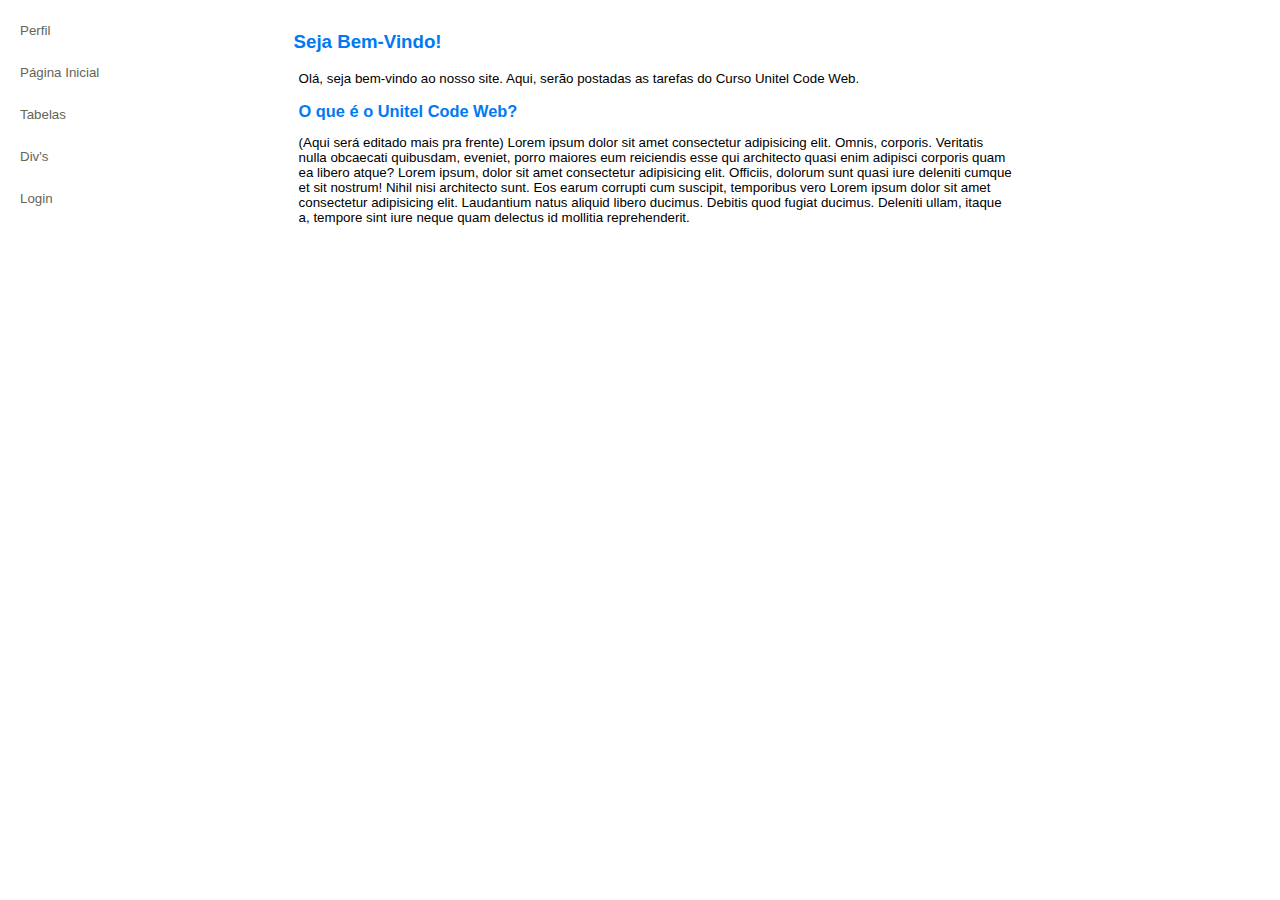
<file: index.html>
<html lang="pt-pt">
<head>
    <meta charset="UTF-8">
    <meta http-equiv="X-UA-Compatible" content="IE=edge">
    <meta name="viewport" content="width=device-width, initial-scale=1.0">
    <title>Tarefas</title>
    <frameset cols="20%,*">
        <frame src="./assets/pages/menu.html" name="menu"   noresize frameborder="0" scrolling="no"/>
        <frame src="./assets/pages/início.html" name="inicio" frameborder="0" />
    </frameset>
</head>

</html>
</file>
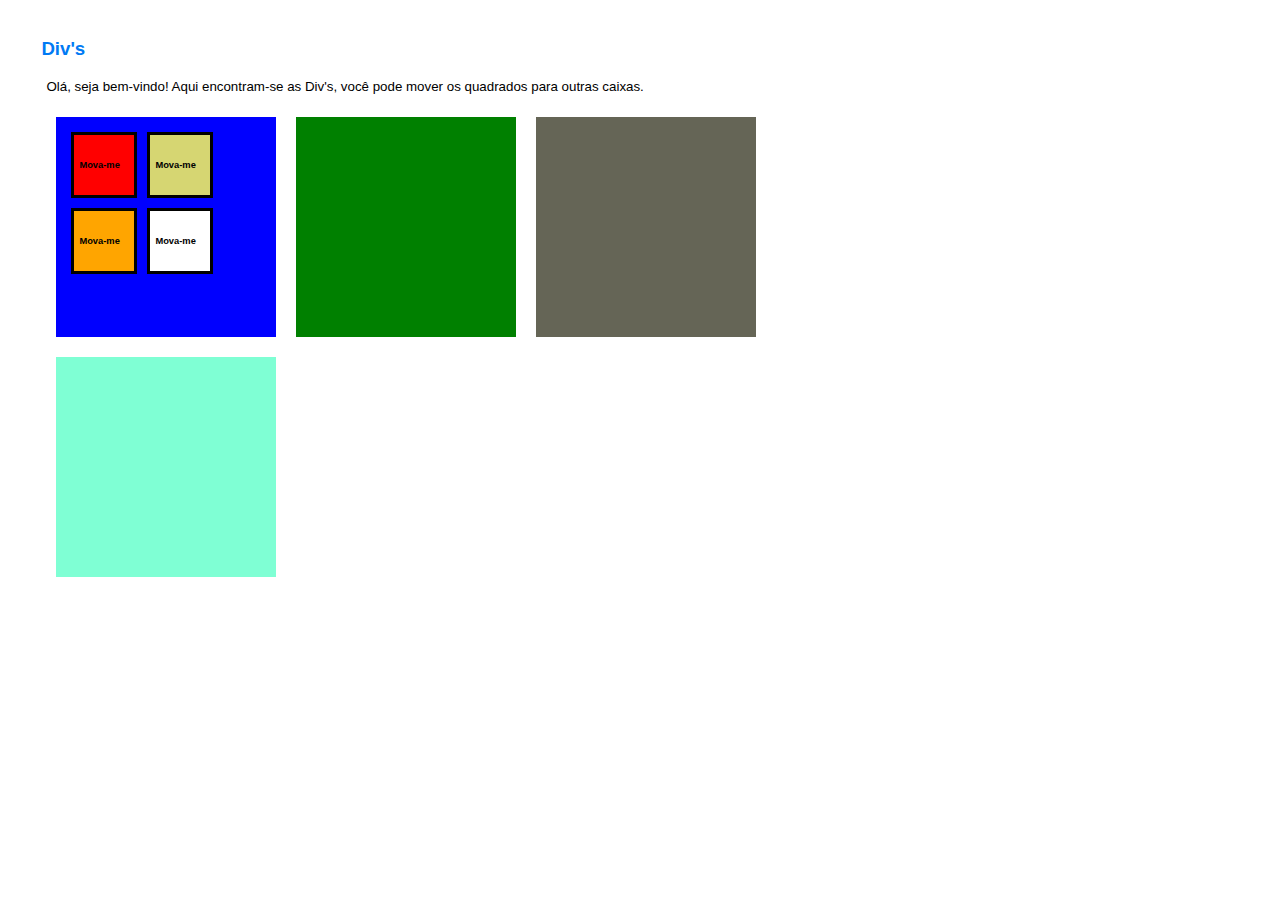
<file: assets/pages/div.html>
<!DOCTYPE HTML>
	<html> 
		<head> 
			<meta content="text/html; charset=UTF-8" http-equiv="content-type"/>
			<title>
				Div's
			</title>
            <link rel="stylesheet" href="../css/estilo.css">
			<script src="../js/index.js"></script> 
		</head>  
		<body>  
            <div id="right">
                <h1 class="topictitle1">
                    Div's
                </h1>
                <div class="section">
                    Olá, seja bem-vindo! Aqui encontram-se as Div's, você pode mover os quadrados para outras caixas.
                </div>
                <strong>
			<div id="boxA"  ondrop="return dragDrop(event)" 4 ondragover="return dragOver(event)">   
				<div id="caixa" draggable="true" ondragstart="return dragStart(event)">
					Mova-me
				</div>  
				<div id="caixa4" draggable="true" ondragstart="return dragStart(event)">
					Mova-me
				</div> 
                <div id="caixa2" draggable="true" ondragstart="return dragStart(event)">
					Mova-me
				</div> 
                <div id="caixa3" draggable="true" ondragstart="return dragStart(event)">
					Mova-me
				</div> 
			</div>
			<div id="boxB" ondrop="return dragDrop(event)"  ondragover="return dragOver(event)">  
			</div>
            <div id="boxC" ondrop="return dragDrop(event)"  ondragover="return dragOver(event)">  
			</div>
            <div id="boxD" ondrop="return dragDrop(event)"  ondragover="return dragOver(event)">  
			</div>
            </div>
		</body> 
	</html>
</file>
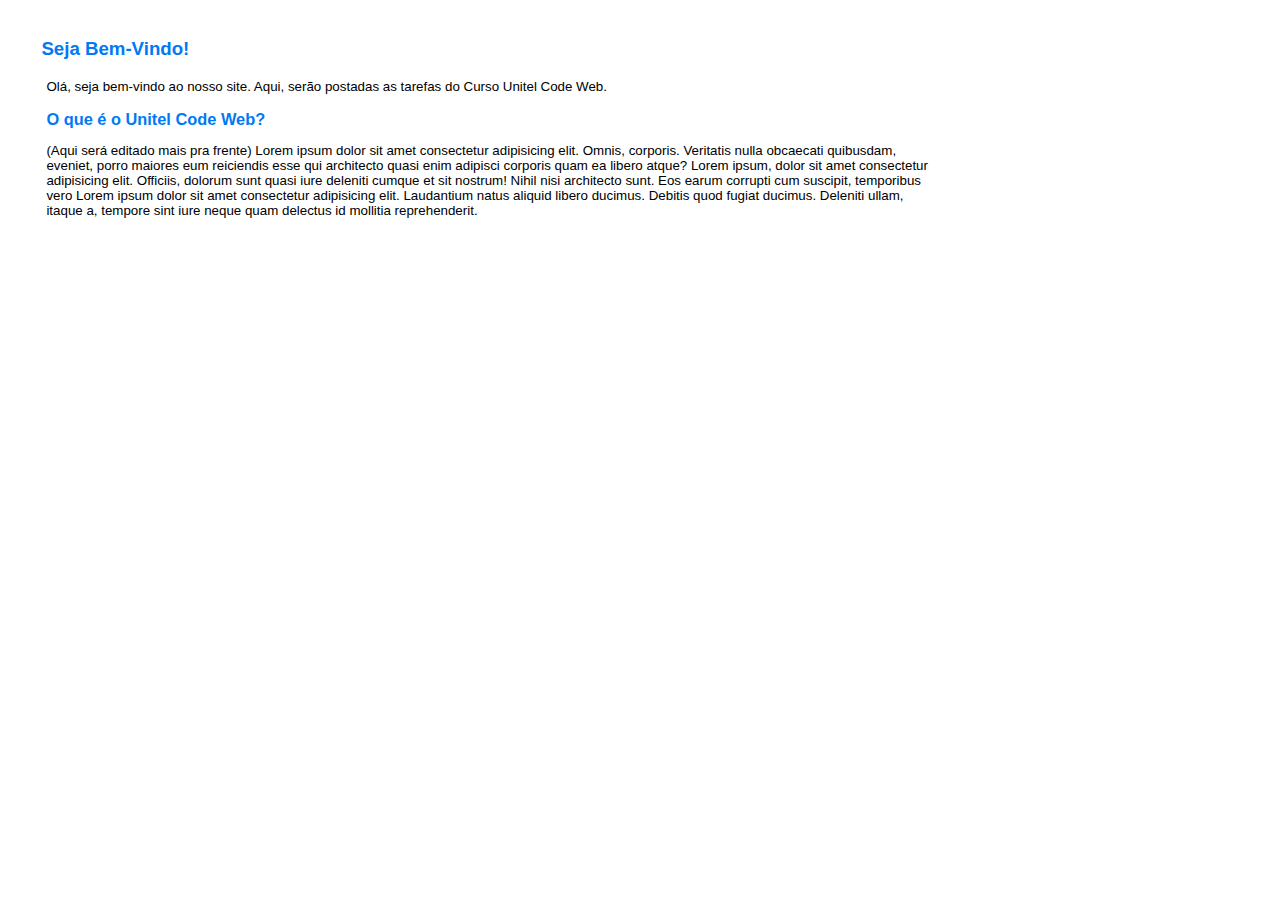
<file: assets/pages/início.html>
<!DOCTYPE HTML>
<html lang="pt-pt">
<head>
    <meta charset="UTF-8">
    <title> Inicio</title>
    <link rel="stylesheet" href="../css/estilo.css">
</head>
<body>
    <div id="right">
        <h1 class="topictitle1">Seja Bem-Vindo!</h1>
        <div>
            <div class="section">   
                <p>
                    Olá, seja bem-vindo ao nosso site. Aqui, serão postadas as tarefas do Curso Unitel Code Web.
                </p>
            </div>
            <div class="sectiontitle">
                <h4 class="topictitle3">
                    O que é o Unitel Code Web?
                </h4>
            </div>
            <div class="section">
                (Aqui será editado mais pra frente) Lorem ipsum dolor sit amet consectetur adipisicing elit. Omnis, corporis. 
                Veritatis nulla obcaecati quibusdam, eveniet, porro maiores eum reiciendis esse qui architecto quasi enim adipisci corporis quam ea libero atque?
                Lorem ipsum, dolor sit amet consectetur adipisicing elit. Officiis, dolorum sunt quasi iure deleniti cumque et sit nostrum! Nihil nisi architecto sunt. 
                Eos earum corrupti cum suscipit, temporibus vero Lorem ipsum dolor sit amet consectetur adipisicing elit. Laudantium natus aliquid libero ducimus. 
                Debitis quod fugiat ducimus. Deleniti ullam, itaque a, tempore sint iure neque quam delectus id mollitia reprehenderit.
            </div>
    </div>
</body>
</html>
</file>
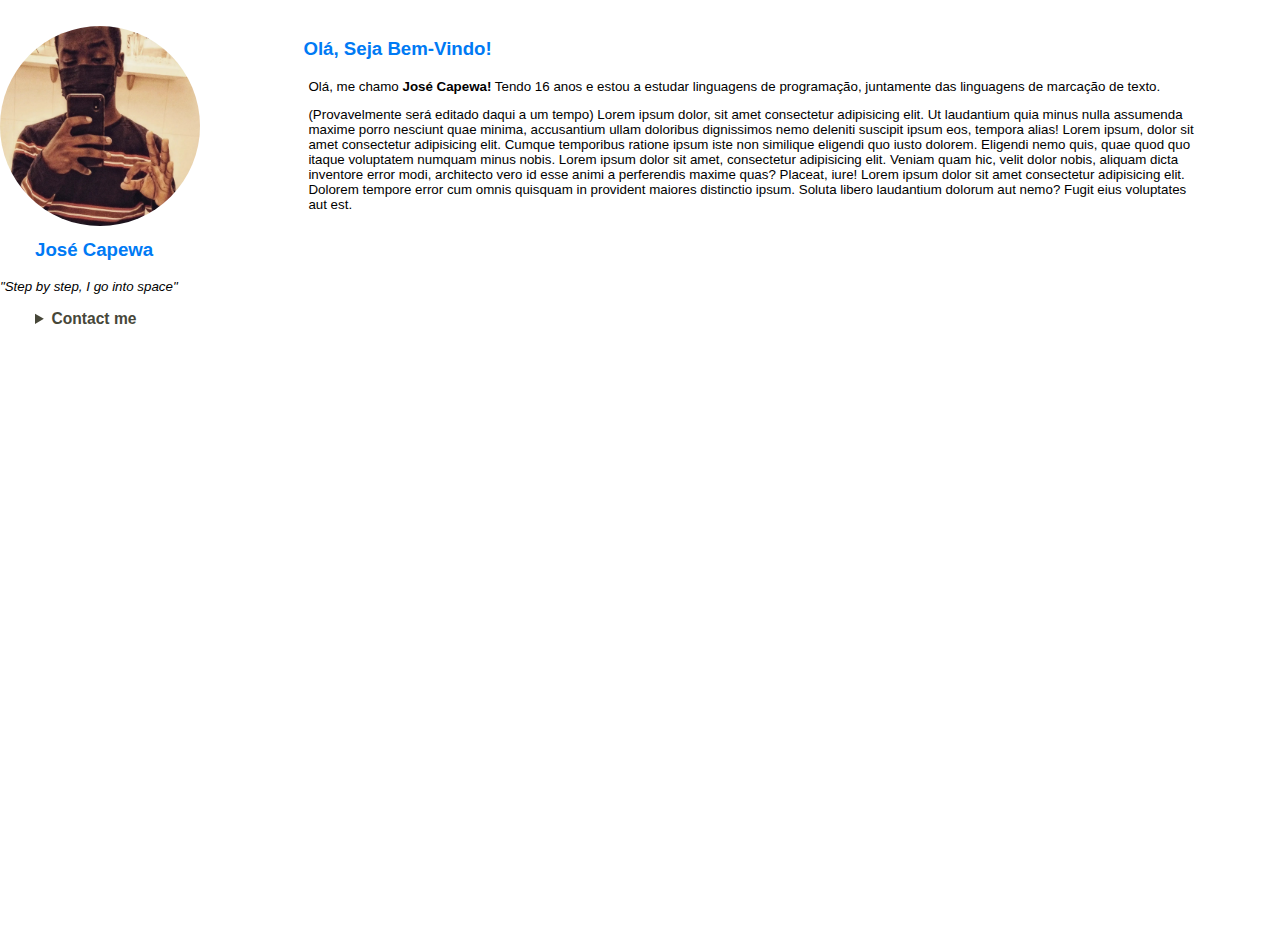
<file: assets/pages/sobre-mim.html>
<!DOCTYPE html>
<html lang="pt-pt">
<head>
    <meta charset="UTF-8">
    <meta http-equiv="X-UA-Compatible" content="IE=edge">
    <meta name="viewport" content="width=device-width, initial-scale=1.0">
    <title>sobre-mim</title>
    <link rel="stylesheet" href="../css/estilo.css">
</head>
<body>
    <div id="navigation">
        <img class="img" src="../img/me.jpg" alt="José Capewa">
        <h1 class="topictitle1 me">
            José Capewa
        </h1>
        <div class="section">
            <i>"Step by step, I go into space"</i><p>
            <h4 class="topictitle3">
                <details  class="contact">
                    <summary>
                        Contact me
                    </summary>
                    <p>
                        <address>
                        <a href="mailto:capewajose@gmail.com" target="_blank">
                            Email
                        </a>
                    </p>
                    <p>
                        <a href="https://www.facebook.com/jose.capewa.3" target="_blank">
                            Facebook
                        </a>
                    </p>
                    <p>
                        <a href="https://www.instagram.com/capewajsoe56" target="_blank">
                            Instagram
                        </a>
                    </p>
                    </address>
                </details>
            </h4>            
        </div>
    </div>
    <div id="right2">
        <h1 class="topictitle1">
            Olá, Seja Bem-Vindo!
        </h1>
    <div class="section">
        <p>
            Olá, me chamo <strong>José Capewa!</strong> Tendo 16 anos e estou a estudar linguagens de programação, juntamente das linguagens de marcação de texto.<p> 
            (Provavelmente será editado daqui a um tempo) Lorem ipsum dolor, sit amet consectetur adipisicing elit. Ut laudantium quia minus nulla assumenda maxime porro nesciunt quae minima, accusantium ullam doloribus dignissimos nemo deleniti suscipit ipsum eos, tempora alias!
            Lorem ipsum, dolor sit amet consectetur adipisicing elit. Cumque temporibus ratione ipsum iste non similique eligendi quo iusto dolorem. Eligendi nemo quis, quae quod quo itaque voluptatem numquam minus nobis.
            Lorem ipsum dolor sit amet, consectetur adipisicing elit. Veniam quam hic, velit dolor nobis, aliquam dicta inventore error modi, architecto vero id esse animi a perferendis maxime quas? Placeat, iure!
            Lorem ipsum dolor sit amet consectetur adipisicing elit. Dolorem tempore error cum omnis quisquam in provident maiores distinctio ipsum. Soluta libero laudantium dolorum aut nemo? Fugit eius voluptates aut est. 
        </p>
    </div>
</body>
</html>
</file>
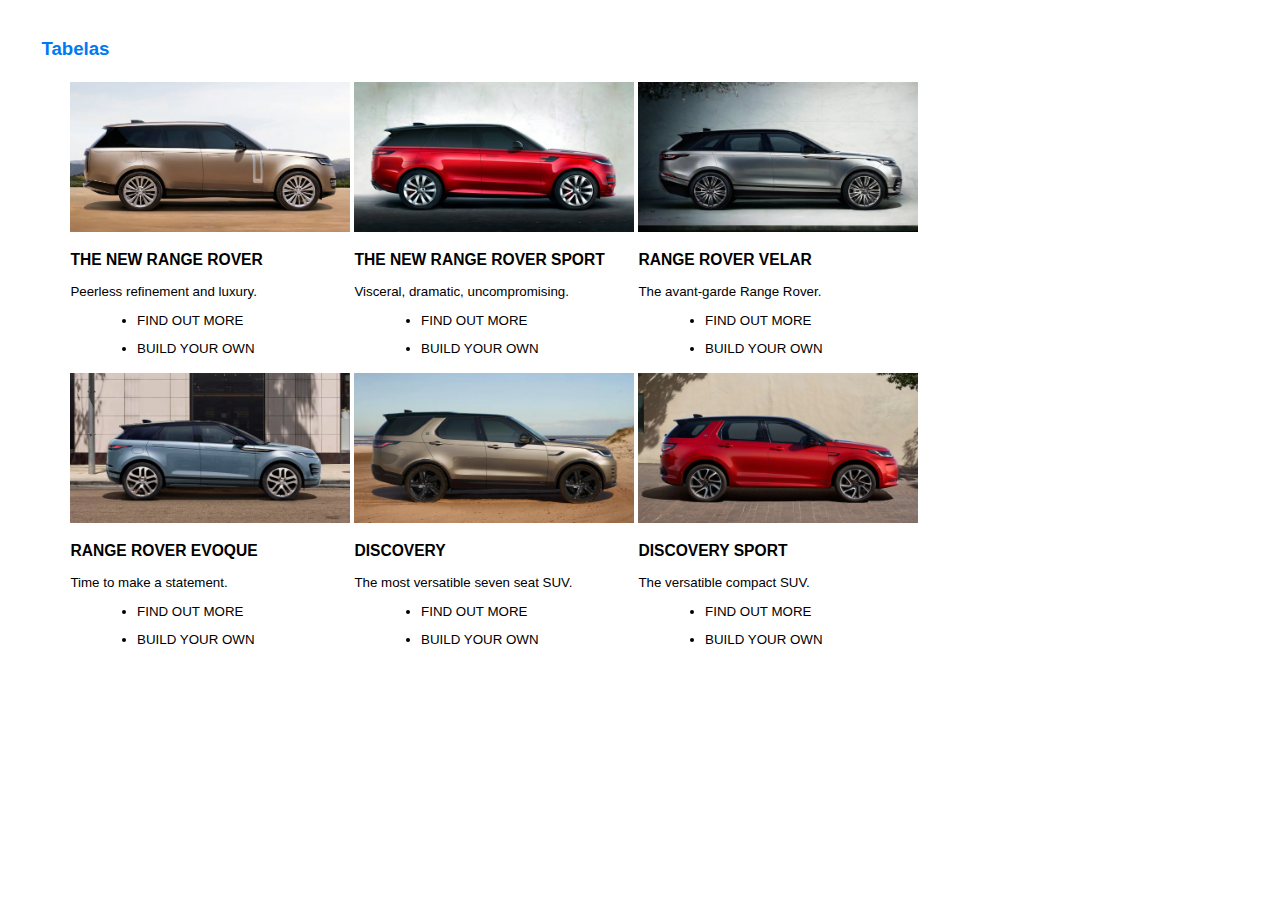
<file: assets/pages/tabelas.html>
<!DOCTYPE html>
<html lang="pt-ao">
	<head>
		<meta charset="UTF-8">
		<title> Land rover </title>
		<link rel="stylesheet" href="../css/estilo.css">
	</head>
<body>
	<div id="right">
	<h1 class="topictitle1">
		Tabelas
	</h1>
	<table border="0" align="center">
		<tbody>
			<tr>
				<td>
					<a href="" name="The New Range Rover">
     					<img src="../img/Landrover1.jpg" width="280" height="150">
					</a>
					<h3>THE  NEW RANGE ROVER</h3>
					<p>
						Peerless refinement and luxury.
					</p>
					<p>
			 		<ul>
						<li>
							<a href="">
								FIND OUT MORE
							</a>
						</li>
						<p>
							<li>
								<a href="">
									BUILD YOUR OWN
								</a>
							</li>
						</p>
					</td>
					<td>
						<a href="" name="The New Range Rover Sport">
     						<img src="../img/Landrover2.jpg" width="280" height="150">
						</a>	
						<h3>
							THE  NEW RANGE ROVER SPORT
						</h3>
						<p>
							Visceral, dramatic, uncompromising.
						</p>
						<p>
				        <ul>
							<li>
								<a href="">
									FIND OUT MORE
								</a>
							</li>
							<p>
								<li>
									<a href="">
										BUILD YOUR OWN
									</a>
								</li>
							</p>
						</ul>
					</td>
					<td>
						<a href="" name="Range Rover VELAR">
     						<img src="../img/Landrover3.jpg" width="280" height="150">
						</a>
						<h3>
							RANGE ROVER VELAR
						</h3>
						<p>
							The avant-garde Range Rover.
						</p>
						<p>
				    	<ul>
							<li>
								<a href="">
									FIND OUT MORE
								</a>
							</li>
							<p>
								<li>
									<a href="">
										BUILD YOUR OWN
									</a>
								</li>
							</p>
						</ul>
					</td>
				</tr>
				<tr>
					<td>
						<a href="" name="Range Rover Evoque">
     							<img src="../img/Landrover4.jpg" width="280" height="150">
						</a>
						<h3>
							RANGE ROVER EVOQUE
						</h3>
						<p>
							Time to make a statement.
						</p>
						<p>
				        <ul>    
							<li>
								<a href="">
									FIND OUT MORE
								</a>
							</li>
							<p>
								<li>
									<a href="">
										BUILD YOUR OWN
									</a>
								</li>
							</p>
						</ul>
					</td>
					<td>
						<a href="" name="Discovery">
     						<img src="../img/Landrover5.jpg" width="280" height="150">
						</a>
						<h3>
							DISCOVERY
						</h3>
						<p>
							The most versatible seven seat SUV.
						</p>
						<p>
				        <ul>
							<li>
								<a href="">
									FIND OUT MORE
								</a>
							</li>
							<p>
								<li>
									<a href="">
										BUILD YOUR OWN
									</a>
								</li>
							</p>
						</ul>
					</td>
					<td>
						<a href="" name="Discovery Sport">
     						<img src="../img/Landrover6.jpg" width="280" height="150">
						</a>
						<h3>
							DISCOVERY SPORT
						</h3>
						<p>
							The versatible compact SUV.
						</p>
						<p>
				    	<ul>
							<li>
								<a href="">
									FIND OUT MORE
								</a>
							</li>
							<p>
								<li>
									<a href="">
										BUILD YOUR OWN
									</a>
								</li>
							</p> 
						</ul>     	
					</td>
				</tr>
			</tbody>
		</table>
		</div>
	</body>
</html>
</file>
<file: assets/css/estilo.css>
body
{	font-size: 10pt;
	font-family: Arial;
}
#navigation
 {
        position: absolute;
        left:0px; 
        top:0px; 
        width: 229px;
        height: 100%;
	overflow: auto;
        margin: 0px;
        padding: 2% 0px 0px 0px;
        border-style: solid;
        border-right-color: rgb(214,214,214);
        border-top-color: rgb(255,255,255);
        border-bottom-color: rgb(255,255,255);
        border-left-color: rgb(255,255,255);
        border:1px;
        border-width: 0px 6px 0px 0px;
}
#right, #right2{ 
        position: absolute;
        top:0px; 
        width:70%;
        height:90%; 
        padding: 3% 2% 0px 3%;
        border-width: 0px 2% 0px 0px;
        border-color: rgb(255,255,255);

}
#right2{
        left: 270px;
}
li ul {	
        margin-top: 0.6em;
}
li { 
        margin-top: 0.6em; 
        margin-bottom: 0.6em;
}
ul{
        margin-top: 1em; 
        margin-bottom: 1em; 
        margin-left:2.0em; 
}

#navigation ul
 {
        list-style: none;
        margin: 0;
        padding: 0;
}
#navigation li a, li a
 {
        margin-top: 10px;
        height: 24px;
        width: 200px;
        text-decoration: none;
        color: black;
}

#navigation li a:link,#navigation li a:visited 
{
        color: #656556;
        display: block;
        background:  url('../img/Buttun_Normal.gif');
        padding: 8px 0 0 20px;
}
#navigation li a:hover, #navigation li #current 
{
        color: #474739;
        display: block;
        background:  url('../img/Buttun_Current.gif');
        padding: 8px 0 0 20px;
}
.topictitle1 { 
        margin-top: 0pc; 
        margin-bottom: 1em; 
        font-size: 14pt; 
        color: rgb(0,122,244); 
        margin-left: -5px; 
}
.topictitle2 { 
        margin-top: 1pc; 
        margin-bottom: .45em; 
        font-size: 1.17em; 
        color: rgb(0,122,244); 
}
.topictitle3 { 
        margin-top: 1pc; 
        margin-bottom: .17em; 
        font-size: 1.17em; 
        font-weight: bold; 
        color: rgb(0,122,244); 

}
.sectiontitle { 
        margin-top: 1em; 
        margin-bottom: 1em; 
        color: black; 
        font-size: 10.5pt; 
        font-weight: bold; 
        color: rgb(0,122,244);
}
.section { 
        margin-top: 1em; 
        margin-bottom: 1em 
}
#boxA, #boxB, #boxC, #boxD { 
        float:left; 
        width:200px; 
        height:200px; 
        padding:10px; 
        margin:10px; 
        font-size:70%;
} 
#boxA { 
        background-color: blue; 
}  
#boxB { 
        background-color: green; 
} 
#boxC{
        background-color: #656556;
}
#boxD{
        background-color: aquamarine;
}
#caixa, #caixa2, #caixa3, #caixa4 {    
        width:50px; 
        padding:5px; 
        margin:5px; 
        border:3px black solid; 
        line-height:50px; 
        float: left;
}  
#caixa { 
        background-color: red;
}  
#caixa2 { 
        background-color: orange;
}
#caixa3{
        background-color:white
}
#caixa4{
        background-color: #d6d672;
}
.img{
        border-radius: 50%;
        width: 200px;
        height: 200px;
}
.me, .contact{
        margin-top: 10px;
        margin-left: 35px;
}
.contact, a{
        text-decoration: none;
        color: #474739;
}
#login{
        margin:auto;
        width: 100px;
        height: 150px;
        border-radius: 6px;
        background-color: #6d6d6a;
}
</file>
